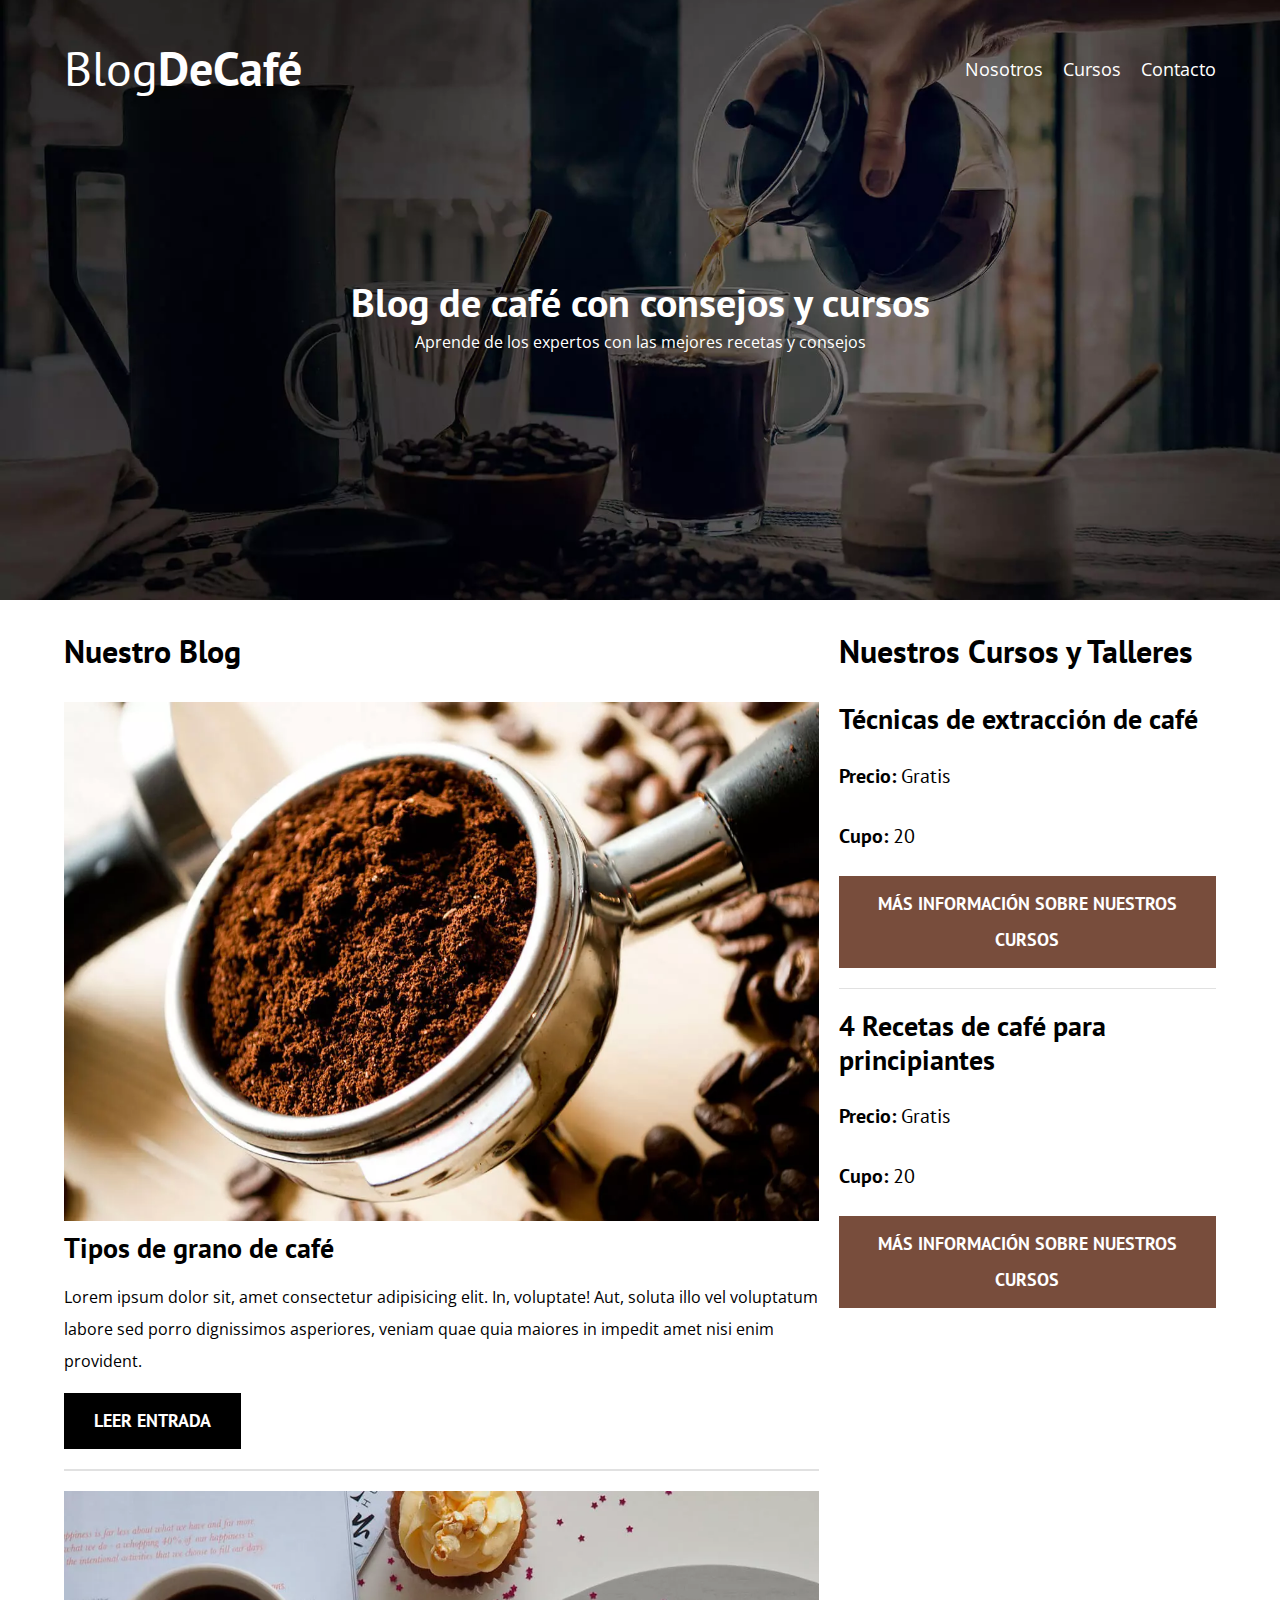
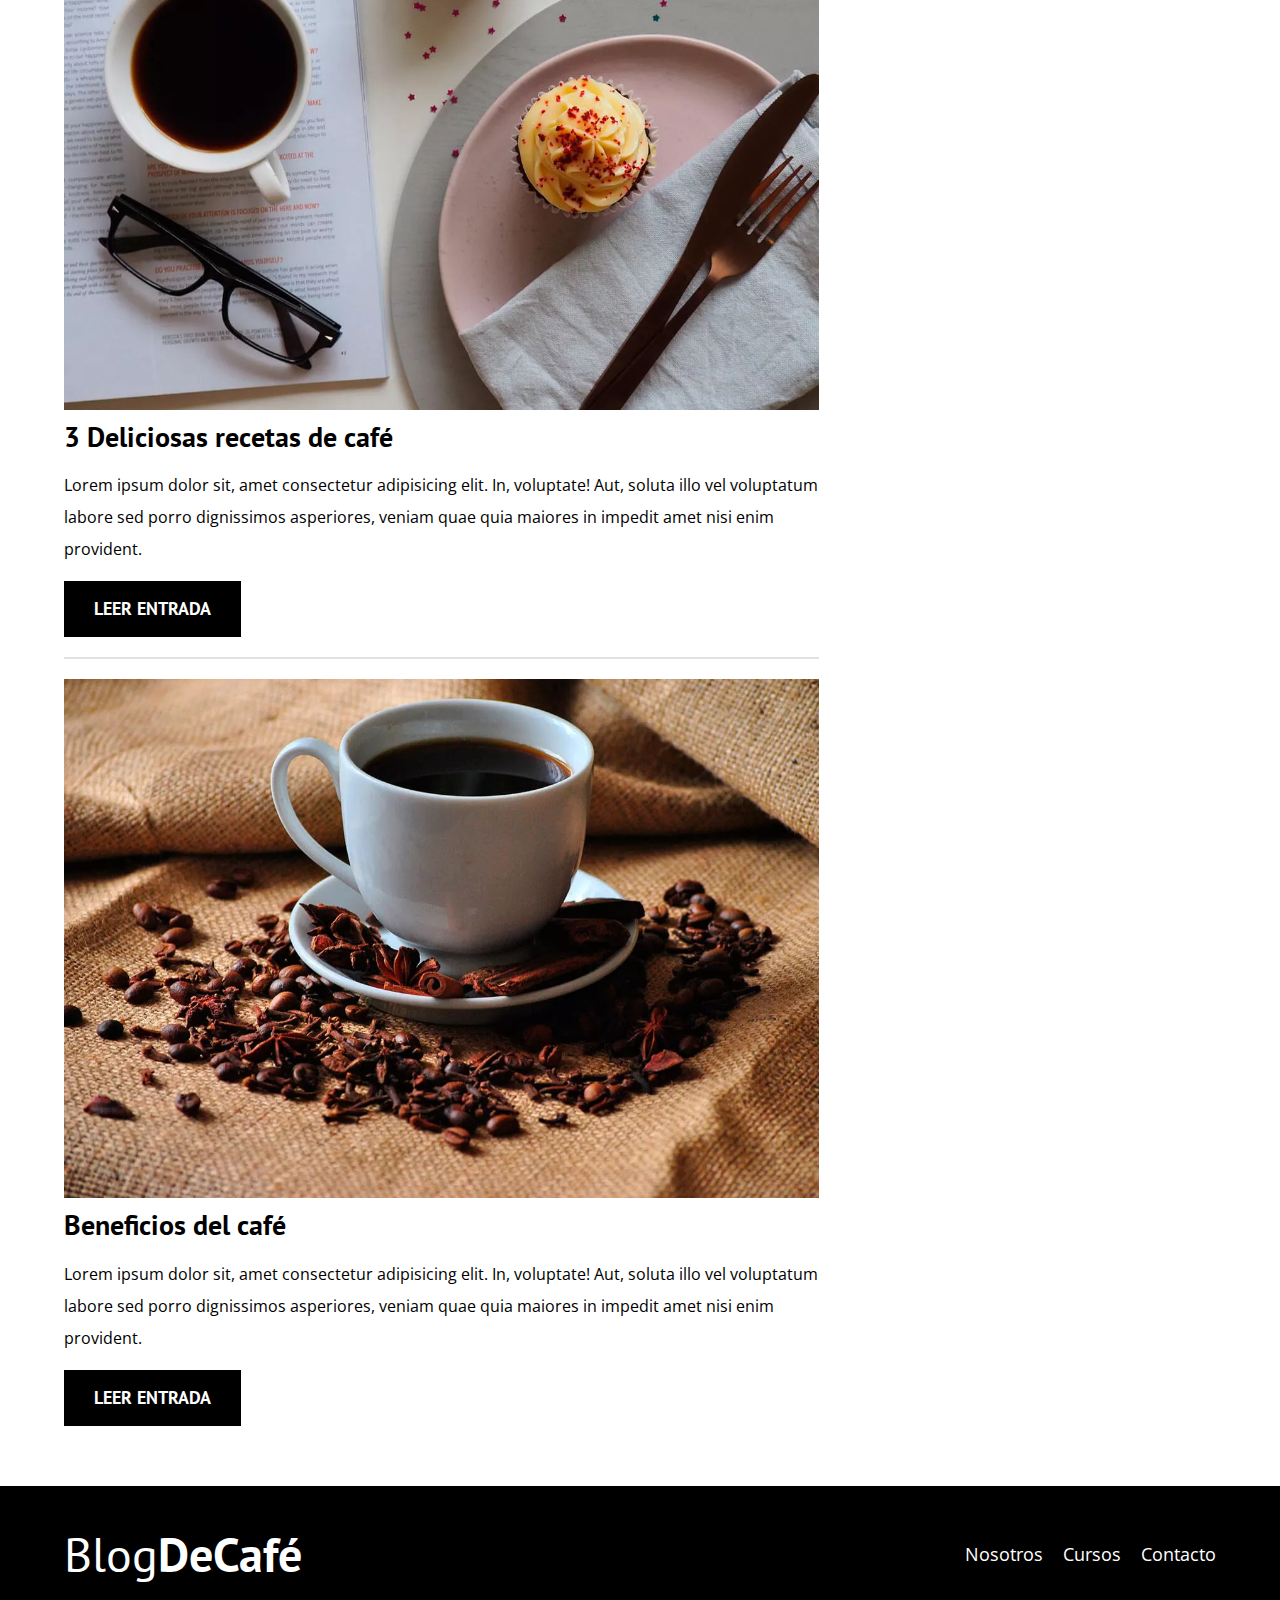
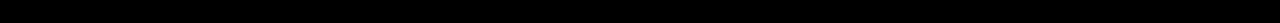
<file: index.html>
<!DOCTYPE html>
<html lang="en">
<head>
    <meta charset="UTF-8">
    <meta name="viewport" content="width=device-width, initial-scale=1.0">
    <title>BlogDeCafé</title>
    <meta name="description" content="Página web de blog de café">

    <!-- Prefetch -->
     <link rel="prefetch" href="nosotros.html" as="document">

    <!-- Preload -->
    <link rel="preload" href="css/normalize.css" as="style">
    <link rel="stylesheet" href="css/normalize.css">
    
    <link rel="preconnect" href="https://fonts.googleapis.com">
    <link rel="preconnect" href="https://fonts.gstatic.com" crossorigin>
    <link href="https://fonts.googleapis.com/css2?family=Open+Sans:ital@0;1&family=PT+Sans:wght@400;700&display=swap" rel="stylesheet">
    
    <link rel="preload" href="css/style.css" as="style">
    <link rel="stylesheet" href="css/style.css">

    <link rel="preload" href="img/blog1.jpg" as="image">
</head>
<body>
    <header class="header">
        <div class="contenedor">
            <div class="barra">
                <a class="logo" href="index.html">
                    <h1 class="logo__nombre no-margin centrar-texto">Blog<span class="logo__bold">DeCafé</span></h1>
                </a>

                <nav class="navegacion">
                    <a href="nosotros.html" class="navegacion__enlace">Nosotros</a>
                    <a href="cursos.html" class="navegacion__enlace">Cursos</a>
                    <a href="contacto.html" class="navegacion__enlace">Contacto</a>
                </nav>
            </div>
        </div>
        <div class="header__texto">
            <h2 class="no-margin">Blog de café con consejos y cursos</h2>
            <p class="no-margin">Aprende de los expertos con las mejores recetas y consejos</p>
        </div>
    </header>

    <div class="contenedor contenido-principal">
        <main class="blog">
            <h3>Nuestro Blog</h3>
            <article class="entrada">
                <div class="entrada__imagen">
                    <picture>
                        <source loading="lazy" srcset="img/blog1.webp" type="image/webp">
                        <img loading="lazy" src="img/blog1.jpg" alt="imagen blog">
                    </picture>
                </div>
                <div class="entrada__contenido">
                    <h4 class="no-margin">Tipos de grano de café</h4>
                    <p>Lorem ipsum dolor sit, amet consectetur adipisicing elit. In, voluptate! Aut, soluta illo vel voluptatum labore sed porro dignissimos asperiores, veniam quae quia maiores in impedit amet nisi enim provident.</p>
                    <a href="entrada.html" class="boton boton--primario">Leer entrada</a>
                </div>
            </article>
            <article class="entrada">
                <div class="entrada__imagen">
                    <picture>
                        <source loading="lazy" srcset="img/blog2.webp" type="image/webp">
                        <img loading="lazy" src="img/blog2.jpg" alt="imagen blog">
                    </picture>
                </div>
                <div class="entrada__contenido">
                    <h4 class="no-margin">3 Deliciosas recetas de café</h4>
                    <p>Lorem ipsum dolor sit, amet consectetur adipisicing elit. In, voluptate! Aut, soluta illo vel voluptatum labore sed porro dignissimos asperiores, veniam quae quia maiores in impedit amet nisi enim provident.</p>
                    <a href="entrada.html" class="boton boton--primario">Leer entrada</a>
                </div>
            </article>
            <article class="entrada">
                <div class="entrada__imagen">
                    <picture>
                        <source loading="lazy" srcset="img/blog3.webp" type="image/webp">
                        <img loading="lazy" src="img/blog3.jpg" alt="imagen blog">
                    </picture>
                </div>
                <div class="entrada__contenido">
                    <h4 class="no-margin">Beneficios del café</h4>
                    <p>Lorem ipsum dolor sit, amet consectetur adipisicing elit. In, voluptate! Aut, soluta illo vel voluptatum labore sed porro dignissimos asperiores, veniam quae quia maiores in impedit amet nisi enim provident.</p>
                    <a href="entrada.html" class="boton boton--primario">Leer entrada</a>
                </div>
            </article>
        </main>
        <aside class="sidebar">
            <h3>Nuestros Cursos y Talleres</h3>
            <ul class="cursos no-padding">
                <li class="widget-curso">
                    <h4 class="no-margin">Técnicas de extracción de café</h4>
                    <p class="widget-curso__label">Precio: 
                        <span class="widget-curso__info">Gratis</span>
                    </p>
                    <p class="widget-curso__label">Cupo: 
                        <span class="widget-curso__info">20</span>
                    </p>
                    <a href="entrada.html" class="boton boton--secundario">Más información sobre nuestros cursos</a>
                </li>
                <li class="widget-curso">
                    <h4 class="no-margin">4 Recetas de café para principiantes</h4>
                    <p class="widget-curso__label">Precio: 
                        <span class="widget-curso__info">Gratis</span>
                    </p>
                    <p class="widget-curso__label">Cupo: 
                        <span class="widget-curso__info">20</span>
                    </p>
                    <a href="entrada.html" class="boton boton--secundario">Más información sobre nuestros cursos</a>
                </li>
            </ul>
        </aside>
    </div>
    <footer class="footer">
        <div class="contenedor">
            <div class="barra">
                <a class="logo" href="index.html">
                    <h1 class="logo__nombre no-margin centrar-texto">Blog<span class="logo__bold">DeCafé</span></h1>
                </a>

                <nav class="navegacion">
                    <a href="nosotros.html" class="navegacion__enlace">Nosotros</a>
                    <a href="cursos.html" class="navegacion__enlace">Cursos</a>
                    <a href="contacto.html" class="navegacion__enlace">Contacto</a>
                </nav>
            </div>     
        </div>
    </footer>
    <script src="js/modernizr.js"></script>
</body>
</html>
</file>
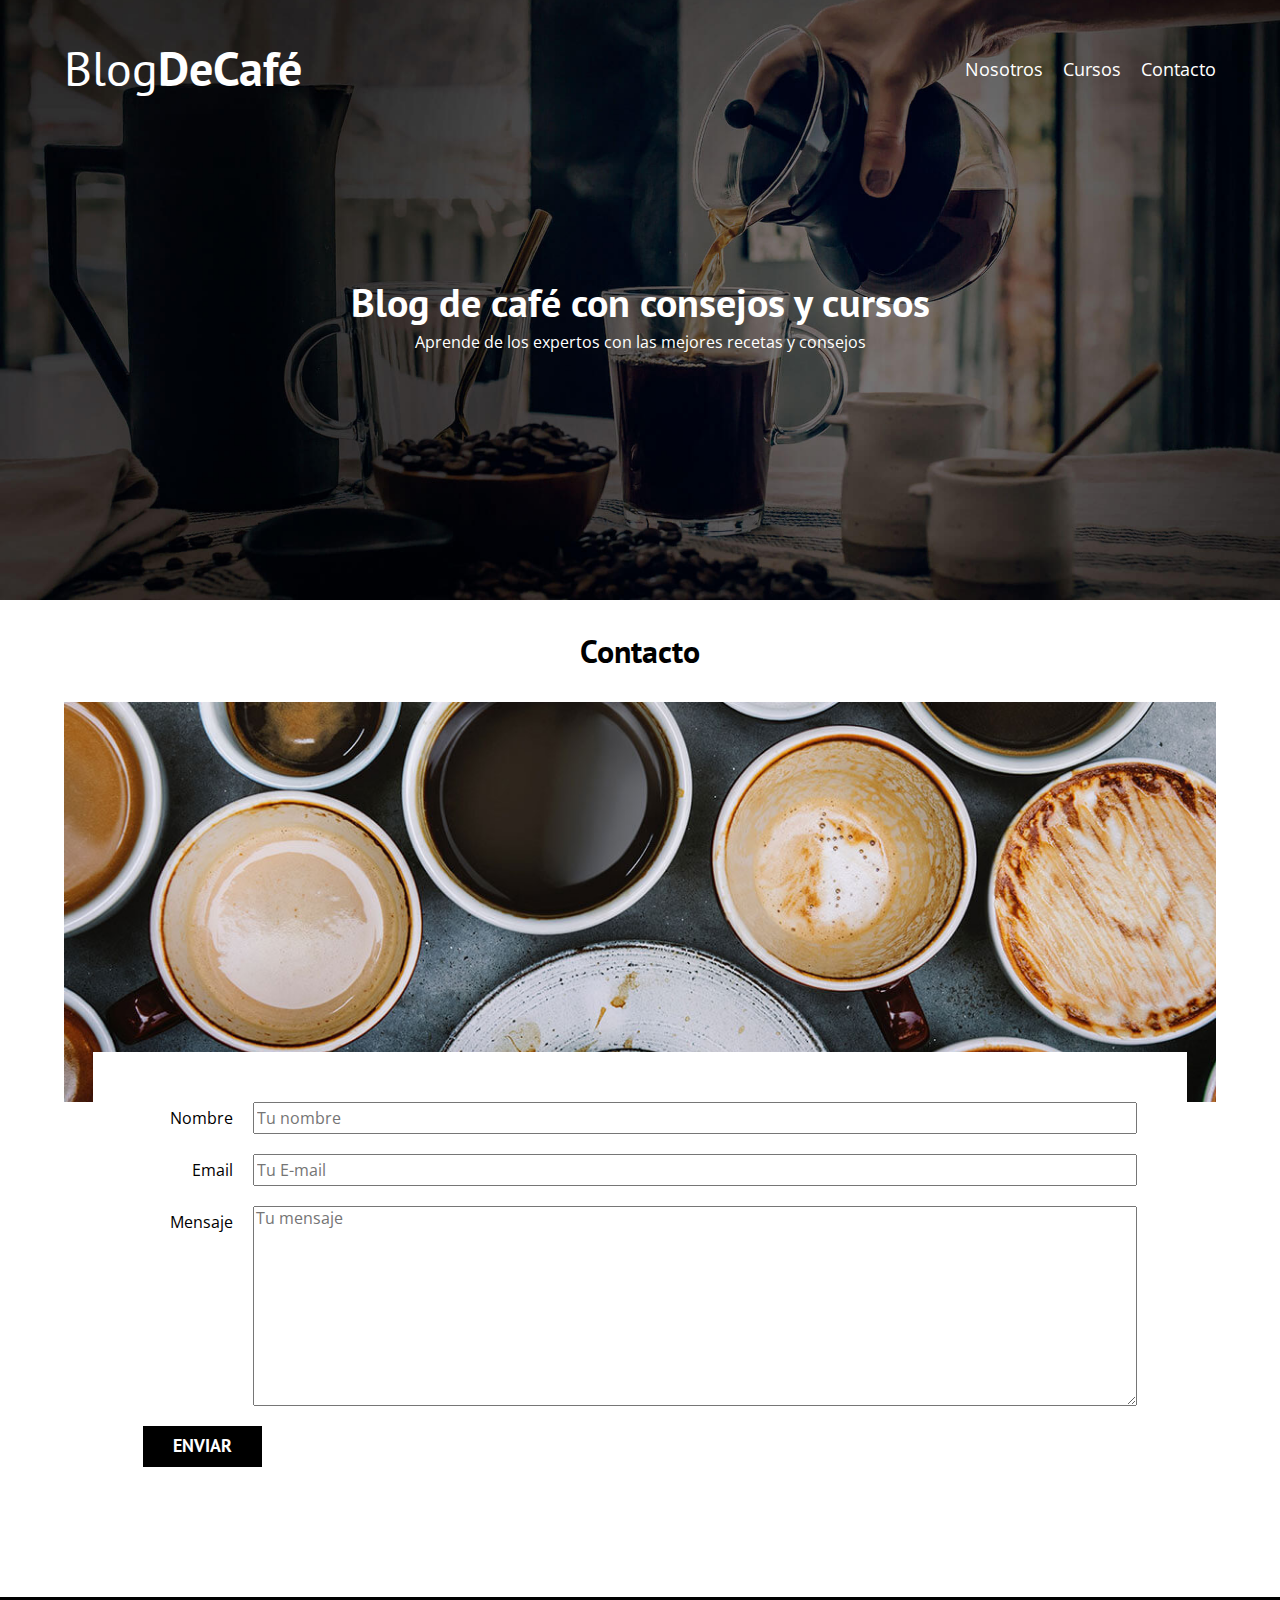
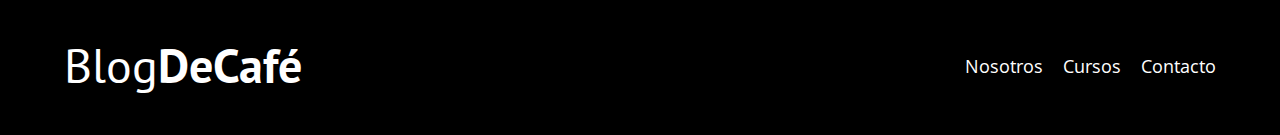
<file: contacto.html>
<!DOCTYPE html>
<html lang="en">
<head>
    <meta charset="UTF-8">
    <meta name="viewport" content="width=device-width, initial-scale=1.0">
    <title>BlogDeCafé</title>
    <link rel="stylesheet" href="css/normalize.css">
    <link rel="preconnect" href="https://fonts.googleapis.com">
    <link rel="preconnect" href="https://fonts.gstatic.com" crossorigin>
    <link href="https://fonts.googleapis.com/css2?family=Open+Sans:ital@0;1&family=PT+Sans:wght@400;700&display=swap" rel="stylesheet">
    <link rel="stylesheet" href="css/style.css">
</head>
<body>
    <header class="header">
        <div class="contenedor">
            <div class="barra">
                <a class="logo" href="index.html">
                    <h1 class="logo__nombre no-margin centrar-texto">Blog<span class="logo__bold">DeCafé</span></h1>
                </a>

                <nav class="navegacion">
                    <a href="nosotros.html" class="navegacion__enlace">Nosotros</a>
                    <a href="cursos.html" class="navegacion__enlace">Cursos</a>
                    <a href="contacto.html" class="navegacion__enlace">Contacto</a>
                </nav>
            </div>
        </div>
        <div class="header__texto">
            <h2 class="no-margin">Blog de café con consejos y cursos</h2>
            <p class="no-margin">Aprende de los expertos con las mejores recetas y consejos</p>
        </div>
    </header>

    <main class="contenedor">
        <h3 class="centrar-texto">Contacto</h3>
        
        <div class="contacto-bg"></div>
        <form class="formulario">
                <div class="campo">
                    <label class="campo__label" for="nombre">Nombre</label>
                    <input class="campo__field" type="text" name="nombre" id="nombre" placeholder="Tu nombre">
                </div>
                <div class="campo">
                    <label class="campo__label" for="email">Email</label>
                    <input class="campo__field"  type="email" name="email" id="email" placeholder="Tu E-mail">
                </div>
                <div class="campo">
                    <label class="campo__label" for="mensaje">Mensaje</label>
                    <textarea class="campo__field campo__field--textarea" name="mensaje" id="mensaje" placeholder="Tu mensaje"></textarea>
                </div>
                <div class="campo">
                    <input type="submit" name="submit" id="submit" value="Enviar" class="boton boton--primario">
                </div>
        </form>
        
    </main>
    <footer class="footer">
        <div class="contenedor">
            <div class="barra">
                <a class="logo" href="index.html">
                    <h1 class="logo__nombre no-margin centrar-texto">Blog<span class="logo__bold">DeCafé</span></h1>
                </a>

                <nav class="navegacion">
                    <a href="nosotros.html" class="navegacion__enlace">Nosotros</a>
                    <a href="cursos.html" class="navegacion__enlace">Cursos</a>
                    <a href="contacto.html" class="navegacion__enlace">Contacto</a>
                </nav>
            </div>     
        </div>
    </footer>
</body>
</html>
</file>
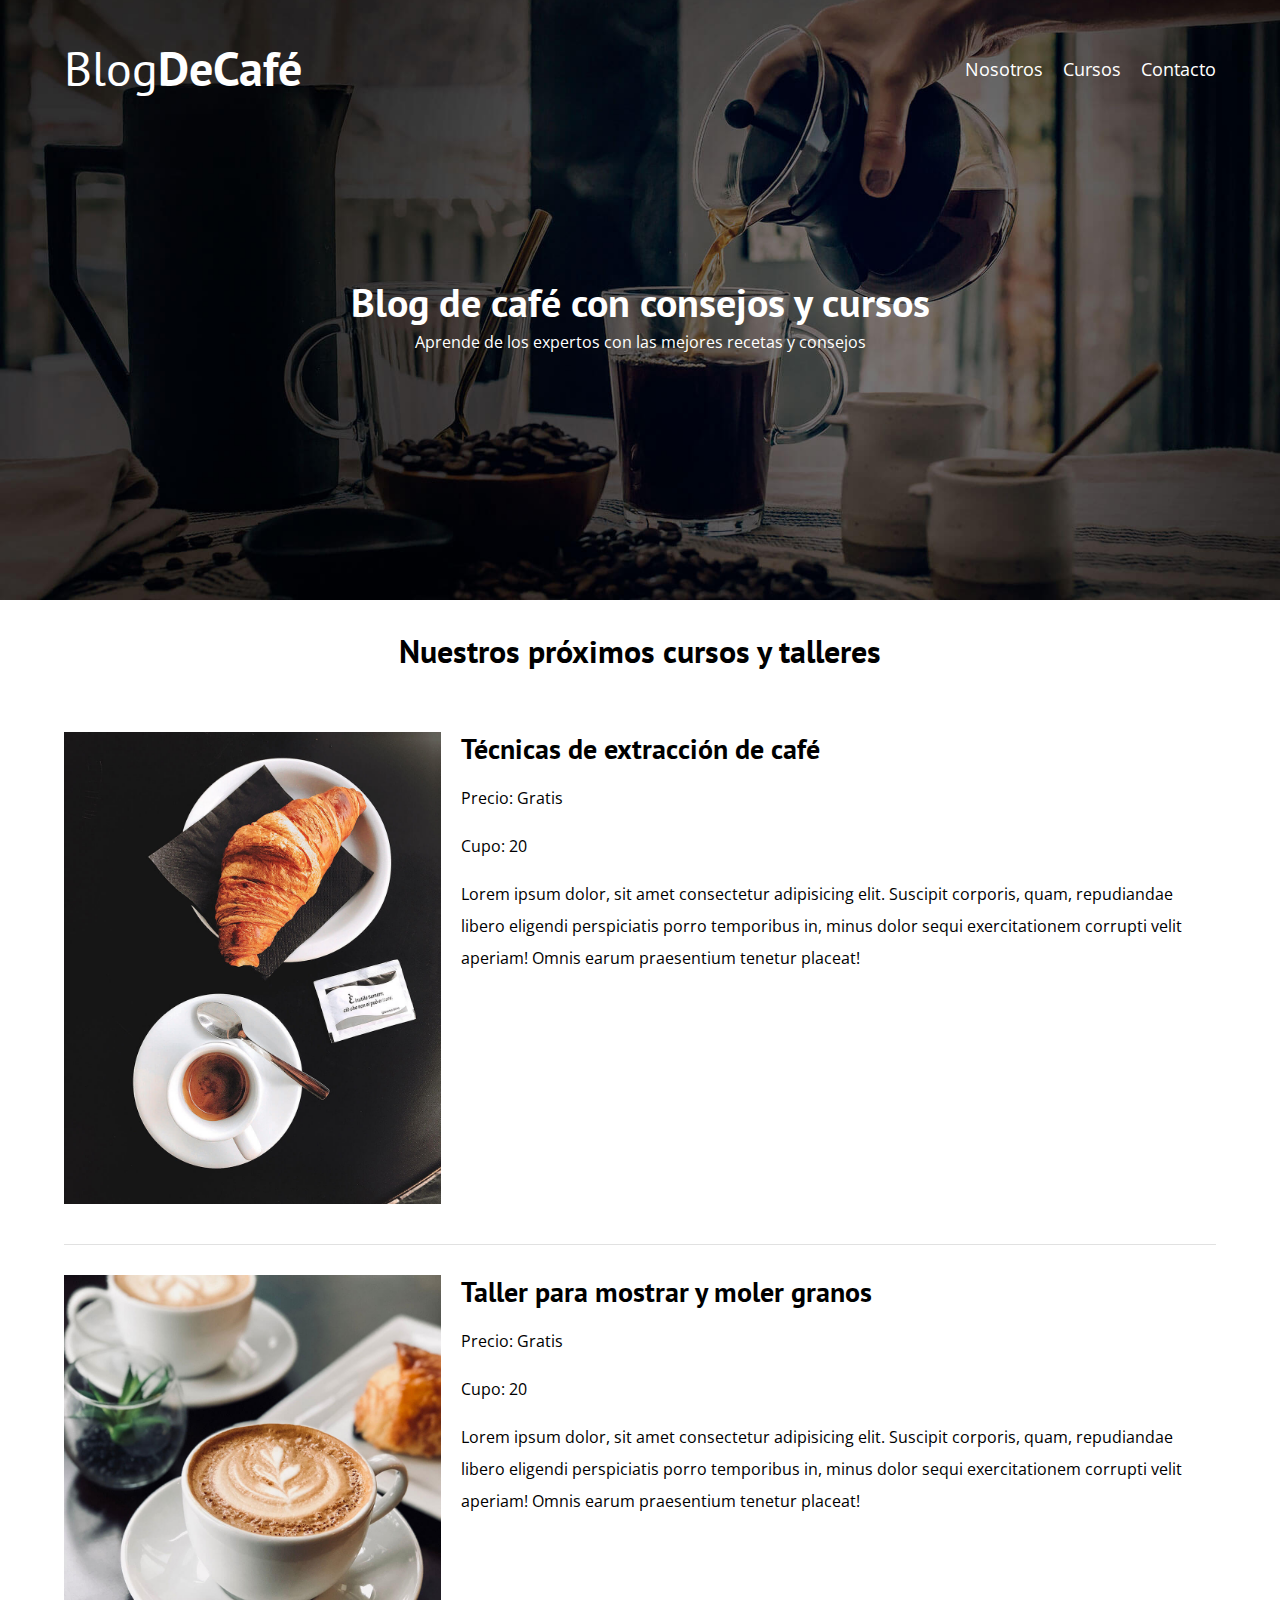
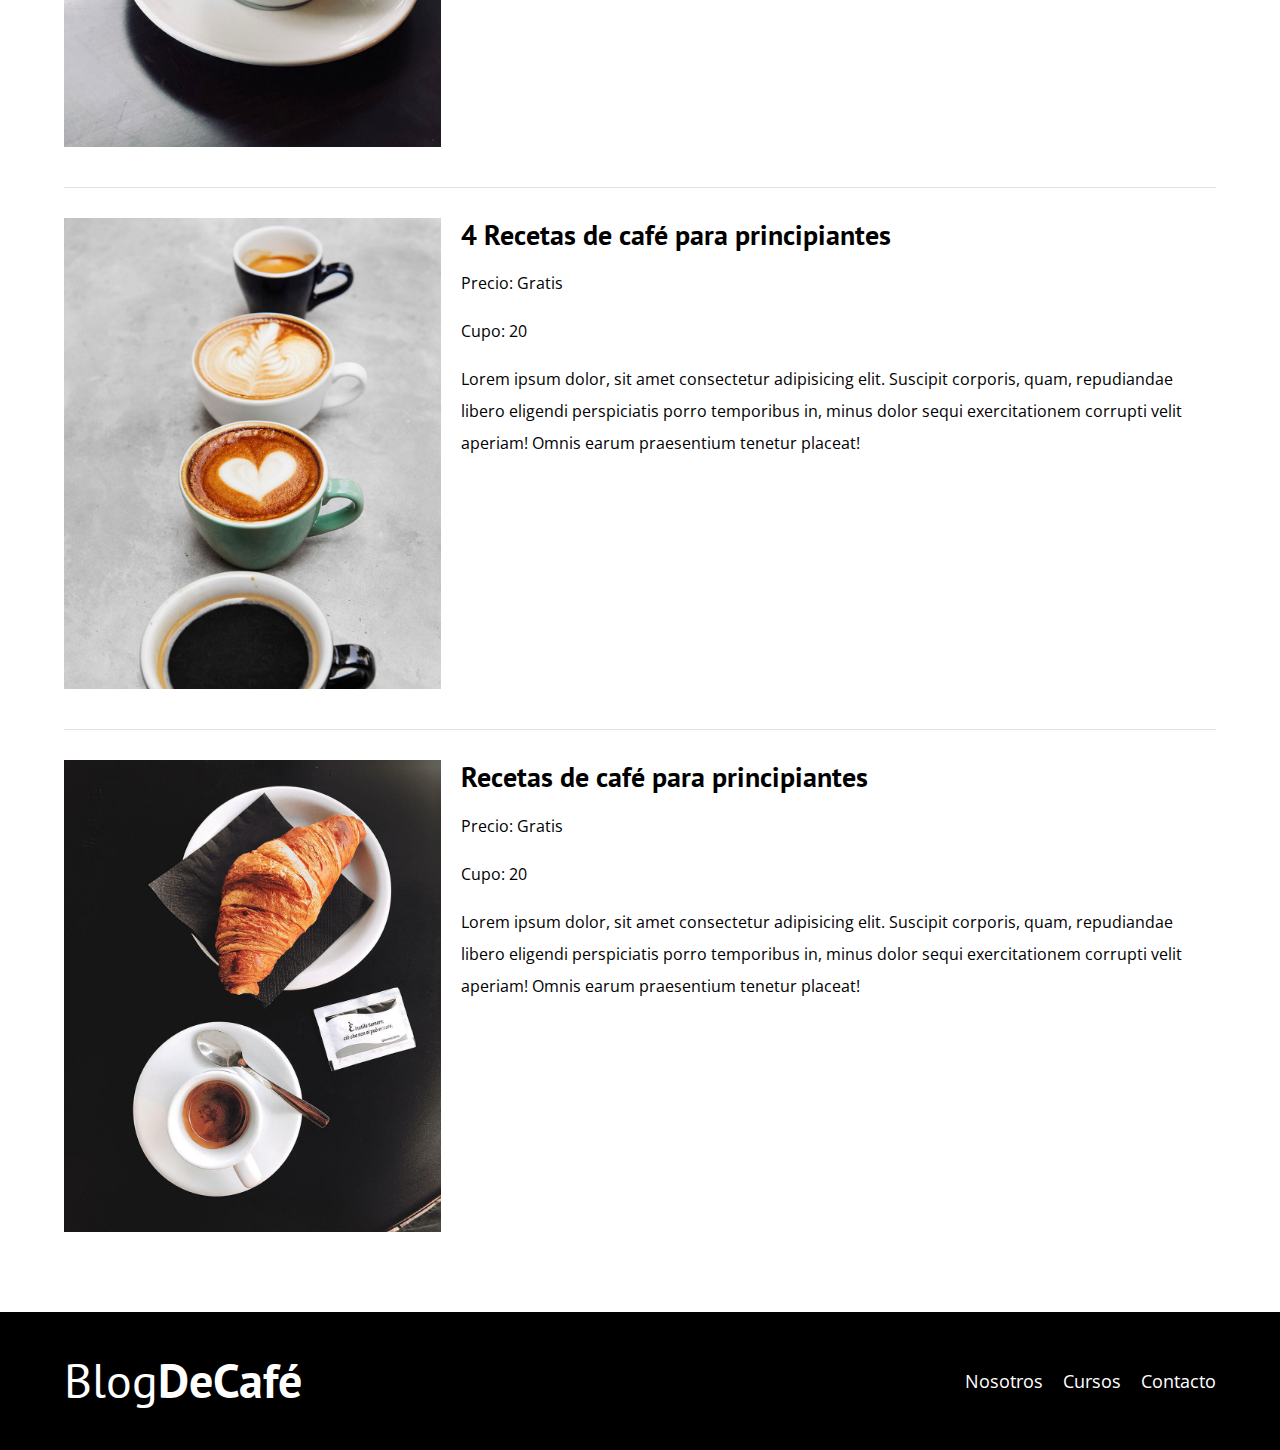
<file: cursos.html>
<!DOCTYPE html>
<html lang="en">
<head>
    <meta charset="UTF-8">
    <meta name="viewport" content="width=device-width, initial-scale=1.0">
    <title>BlogDeCafé</title>
    <link rel="stylesheet" href="css/normalize.css">
    <link rel="preconnect" href="https://fonts.googleapis.com">
    <link rel="preconnect" href="https://fonts.gstatic.com" crossorigin>
    <link href="https://fonts.googleapis.com/css2?family=Open+Sans:ital@0;1&family=PT+Sans:wght@400;700&display=swap" rel="stylesheet">
    <link rel="stylesheet" href="css/style.css">
</head>
<body>
    <header class="header">
        <div class="contenedor">
            <div class="barra">
                <a class="logo" href="index.html">
                    <h1 class="logo__nombre no-margin centrar-texto">Blog<span class="logo__bold">DeCafé</span></h1>
                </a>

                <nav class="navegacion">
                    <a href="nosotros.html" class="navegacion__enlace">Nosotros</a>
                    <a href="cursos.html" class="navegacion__enlace">Cursos</a>
                    <a href="contacto.html" class="navegacion__enlace">Contacto</a>
                </nav>
            </div>
        </div>
        <div class="header__texto">
            <h2 class="no-margin">Blog de café con consejos y cursos</h2>
            <p class="no-margin">Aprende de los expertos con las mejores recetas y consejos</p>
        </div>
    </header>

    <main class="contenedor">
        <h3 class="centrar-texto">Nuestros próximos cursos y talleres</h3>

        <div class="curso">
            <div class="curso__imagen">
                <img src="img/curso1.jpg" alt="Imagen del curso">
            </div>

            <div class="curso__informacion">
                <h4 class="no-margin">Técnicas de extracción de café</h4>
                <p class="curso__label">Precio: 
                    <span class="curso__info">Gratis</span>
                </p>
                <p class="curso__label">Cupo: 
                    <span class="curso__info">20</span>
                    <p class="curso__descripcion">Lorem ipsum dolor, sit amet consectetur adipisicing elit. Suscipit corporis, quam, repudiandae libero eligendi perspiciatis porro temporibus in, minus dolor sequi exercitationem corrupti velit aperiam! Omnis earum praesentium tenetur placeat!</p>
                </p>
            </div> <!-- .curso-informacion -->
        </div> <!--. curso -->

        <div class="curso">
            <div class="curso__imagen">
                <img src="img/curso2.jpg" alt="Imagen del curso">
            </div>

            <div class="curso__informacion">
                <h4 class="no-margin">Taller para mostrar y moler granos</h4>
                <p class="curso__label">Precio: 
                    <span class="curso__info">Gratis</span>
                </p>
                <p class="curso__label">Cupo: 
                    <span class="curso__info">20</span>
                    <p class="curso__descripcion">Lorem ipsum dolor, sit amet consectetur adipisicing elit. Suscipit corporis, quam, repudiandae libero eligendi perspiciatis porro temporibus in, minus dolor sequi exercitationem corrupti velit aperiam! Omnis earum praesentium tenetur placeat!</p>
                </p>
            </div> <!-- .curso-informacion -->
        </div> <!--. curso -->

        <div class="curso">
            <div class="curso__imagen">
                <img src="img/curso3.jpg" alt="Imagen del curso">
            </div>

            <div class="curso__informacion">
                <h4 class="no-margin">4 Recetas de café para principiantes</h4>
                <p class="curso__label">Precio: 
                    <span class="curso__info">Gratis</span>
                </p>
                <p class="curso__label">Cupo: 
                    <span class="curso__info">20</span>
                    <p class="curso__descripcion">Lorem ipsum dolor, sit amet consectetur adipisicing elit. Suscipit corporis, quam, repudiandae libero eligendi perspiciatis porro temporibus in, minus dolor sequi exercitationem corrupti velit aperiam! Omnis earum praesentium tenetur placeat!</p>
                </p>
            </div> <!-- .curso-informacion -->
        </div> <!--. curso -->

        <div class="curso">
            <div class="curso__imagen">
                <img src="img/curso1.jpg" alt="Imagen del curso">
            </div>

            <div class="curso__informacion">
                <h4 class="no-margin">Recetas de café para principiantes</h4>
                <p class="curso__label">Precio: 
                    <span class="curso__info">Gratis</span>
                </p>
                <p class="curso__label">Cupo: 
                    <span class="curso__info">20</span>
                    <p class="curso__descripcion">Lorem ipsum dolor, sit amet consectetur adipisicing elit. Suscipit corporis, quam, repudiandae libero eligendi perspiciatis porro temporibus in, minus dolor sequi exercitationem corrupti velit aperiam! Omnis earum praesentium tenetur placeat!</p>
                </p>
            </div> <!-- .curso-informacion -->
        </div> <!--. curso -->

    </main>
    <footer class="footer">
        <div class="contenedor">
            <div class="barra">
                <a class="logo" href="index.html">
                    <h1 class="logo__nombre no-margin centrar-texto">Blog<span class="logo__bold">DeCafé</span></h1>
                </a>

                <nav class="navegacion">
                    <a href="nosotros.html" class="navegacion__enlace">Nosotros</a>
                    <a href="cursos.html" class="navegacion__enlace">Cursos</a>
                    <a href="contacto.html" class="navegacion__enlace">Contacto</a>
                </nav>
            </div>     
        </div>
    </footer>
</body>
</html>
</file>
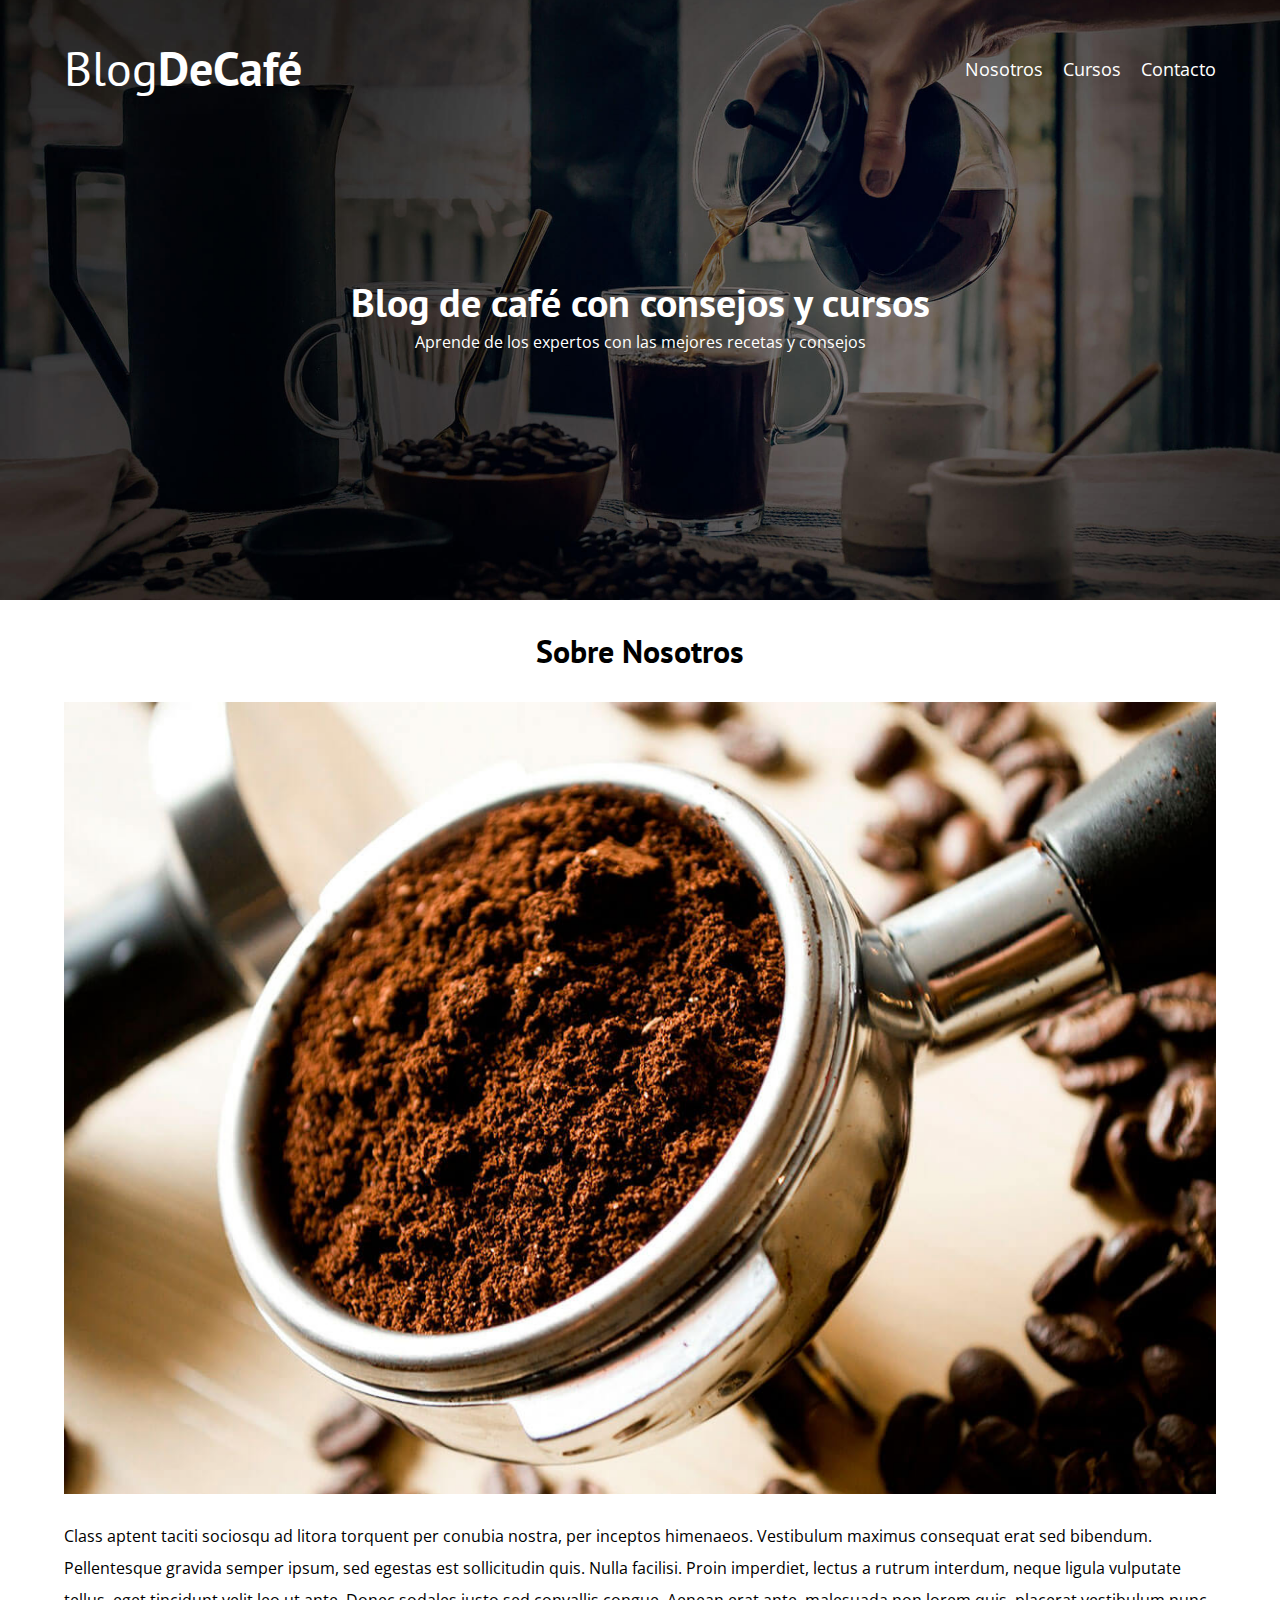
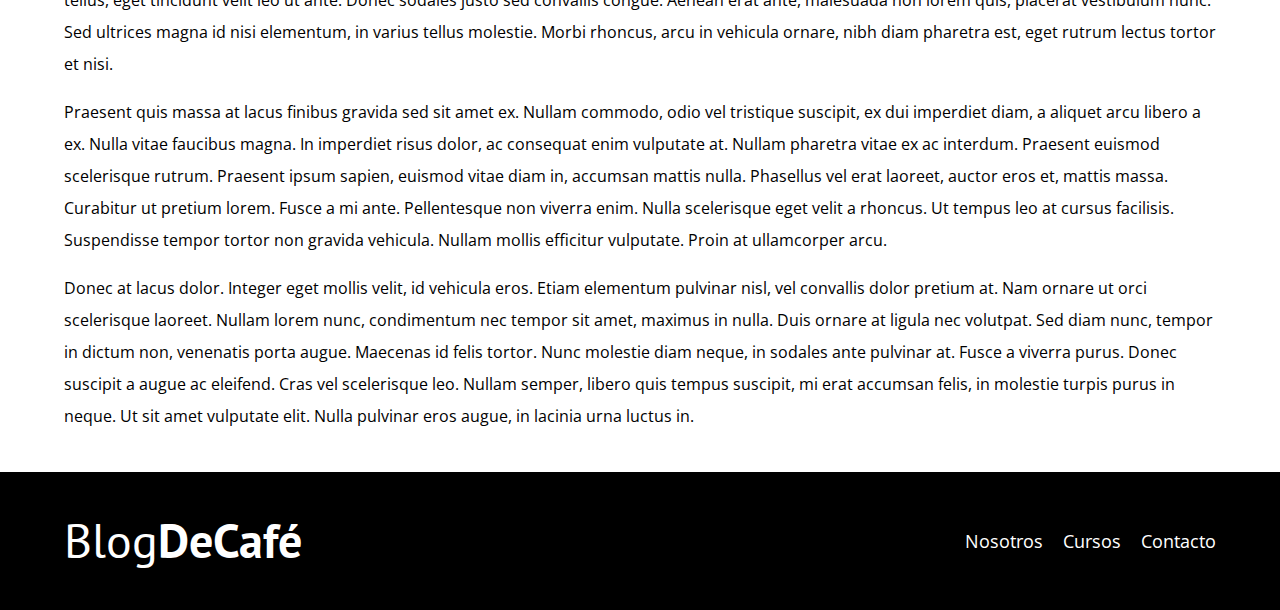
<file: entrada.html>
<!DOCTYPE html>
<html lang="en">
<head>
    <meta charset="UTF-8">
    <meta name="viewport" content="width=device-width, initial-scale=1.0">
    <title>BlogDeCafé</title>
    <link rel="stylesheet" href="css/normalize.css">
    <link rel="preconnect" href="https://fonts.googleapis.com">
    <link rel="preconnect" href="https://fonts.gstatic.com" crossorigin>
    <link href="https://fonts.googleapis.com/css2?family=Open+Sans:ital@0;1&family=PT+Sans:wght@400;700&display=swap" rel="stylesheet">
    <link rel="stylesheet" href="css/style.css">
</head>
<body>
    <header class="header">
        <div class="contenedor">
            <div class="barra">
                <a class="logo" href="index.html">
                    <h1 class="logo__nombre no-margin centrar-texto">Blog<span class="logo__bold">DeCafé</span></h1>
                </a>

                <nav class="navegacion">
                    <a href="nosotros.html" class="navegacion__enlace">Nosotros</a>
                    <a href="cursos.html" class="navegacion__enlace">Cursos</a>
                    <a href="contacto.html" class="navegacion__enlace">Contacto</a>
                </nav>
            </div>
        </div>
        <div class="header__texto">
            <h2 class="no-margin">Blog de café con consejos y cursos</h2>
            <p class="no-margin">Aprende de los expertos con las mejores recetas y consejos</p>
        </div>
    </header>

    <main class="contenedor">
        <h3 class="centrar-texto">Sobre Nosotros</h3>
        <img src="img/blog1.jpg" alt="Imagen del blog">
        <p>Class aptent taciti sociosqu ad litora torquent per conubia nostra, per inceptos himenaeos. Vestibulum maximus consequat erat sed bibendum. Pellentesque gravida semper ipsum, sed egestas est sollicitudin quis. Nulla facilisi. Proin imperdiet, lectus a rutrum interdum, neque ligula vulputate tellus, eget tincidunt velit leo ut ante. Donec sodales justo sed convallis congue. Aenean erat ante, malesuada non lorem quis, placerat vestibulum nunc. Sed ultrices magna id nisi elementum, in varius tellus molestie. Morbi rhoncus, arcu in vehicula ornare, nibh diam pharetra est, eget rutrum lectus tortor et nisi.</p>

        <p>Praesent quis massa at lacus finibus gravida sed sit amet ex. Nullam commodo, odio vel tristique suscipit, ex dui imperdiet diam, a aliquet arcu libero a ex. Nulla vitae faucibus magna. In imperdiet risus dolor, ac consequat enim vulputate at. Nullam pharetra vitae ex ac interdum. Praesent euismod scelerisque rutrum. Praesent ipsum sapien, euismod vitae diam in, accumsan mattis nulla. Phasellus vel erat laoreet, auctor eros et, mattis massa. Curabitur ut pretium lorem. Fusce a mi ante. Pellentesque non viverra enim. Nulla scelerisque eget velit a rhoncus. Ut tempus leo at cursus facilisis. Suspendisse tempor tortor non gravida vehicula. Nullam mollis efficitur vulputate. Proin at ullamcorper arcu.</p>

        <p>Donec at lacus dolor. Integer eget mollis velit, id vehicula eros. Etiam elementum pulvinar nisl, vel convallis dolor pretium at. Nam ornare ut orci scelerisque laoreet. Nullam lorem nunc, condimentum nec tempor sit amet, maximus in nulla. Duis ornare at ligula nec volutpat. Sed diam nunc, tempor in dictum non, venenatis porta augue. Maecenas id felis tortor. Nunc molestie diam neque, in sodales ante pulvinar at. Fusce a viverra purus. Donec suscipit a augue ac eleifend. Cras vel scelerisque leo. Nullam semper, libero quis tempus suscipit, mi erat accumsan felis, in molestie turpis purus in neque. Ut sit amet vulputate elit. Nulla pulvinar eros augue, in lacinia urna luctus in.</p>
    </main>
    <footer class="footer">
        <div class="contenedor">
            <div class="barra">
                <a class="logo" href="index.html">
                    <h1 class="logo__nombre no-margin centrar-texto">Blog<span class="logo__bold">DeCafé</span></h1>
                </a>

                <nav class="navegacion">
                    <a href="nosotros.html" class="navegacion__enlace">Nosotros</a>
                    <a href="cursos.html" class="navegacion__enlace">Cursos</a>
                    <a href="contacto.html" class="navegacion__enlace">Contacto</a>
                </nav>
            </div>     
        </div>
    </footer>
</body>
</html>
</file>
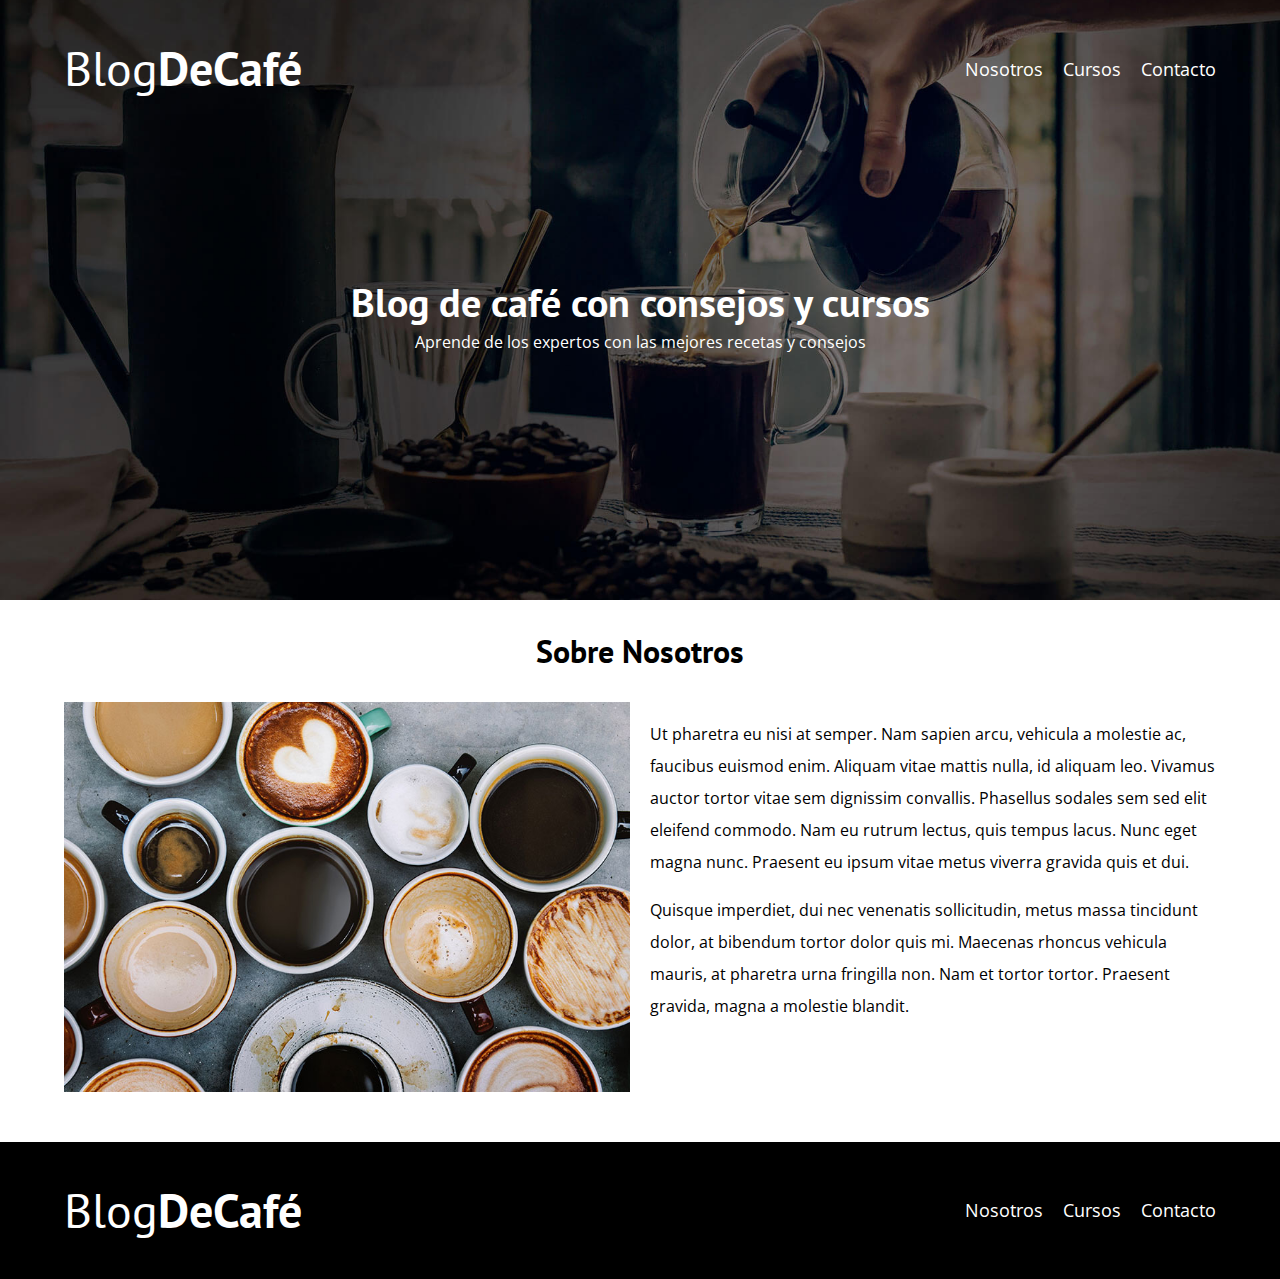
<file: nosotros.html>
<!DOCTYPE html>
<html lang="en">
<head>
    <meta charset="UTF-8">
    <meta name="viewport" content="width=device-width, initial-scale=1.0">
    <title>BlogDeCafé</title>
    <link rel="stylesheet" href="css/normalize.css">
    <link rel="preconnect" href="https://fonts.googleapis.com">
    <link rel="preconnect" href="https://fonts.gstatic.com" crossorigin>
    <link href="https://fonts.googleapis.com/css2?family=Open+Sans:ital@0;1&family=PT+Sans:wght@400;700&display=swap" rel="stylesheet">
    <link rel="stylesheet" href="css/style.css">
</head>
<body>
    <header class="header">
        <div class="contenedor">
            <div class="barra">
                <a class="logo" href="index.html">
                    <h1 class="logo__nombre no-margin centrar-texto">Blog<span class="logo__bold">DeCafé</span></h1>
                </a>

                <nav class="navegacion">
                    <a href="nosotros.html" class="navegacion__enlace">Nosotros</a>
                    <a href="cursos.html" class="navegacion__enlace">Cursos</a>
                    <a href="contacto.html" class="navegacion__enlace">Contacto</a>
                </nav>
            </div>
        </div>
        <div class="header__texto">
            <h2 class="no-margin">Blog de café con consejos y cursos</h2>
            <p class="no-margin">Aprende de los expertos con las mejores recetas y consejos</p>
        </div>
    </header>

    <main class="contenedor">
        <h3 class="centrar-texto">Sobre Nosotros</h3>
        <div class="sobre-nosotros">
            <div class="sobre-nosotros__imagen">
                <img src="img/nosotros.jpg" alt="imagen nosotros">
            </div>
            <div class="sobre-nosotros__texto">
                <p>Ut pharetra eu nisi at semper. Nam sapien arcu, vehicula a molestie ac, faucibus euismod enim. Aliquam vitae mattis nulla, id aliquam leo. Vivamus auctor tortor vitae sem dignissim convallis. Phasellus sodales sem sed elit eleifend commodo. Nam eu rutrum lectus, quis tempus lacus. Nunc eget magna nunc. Praesent eu ipsum vitae metus viverra gravida quis et dui.</p>
                <p>Quisque imperdiet, dui nec venenatis sollicitudin, metus massa tincidunt dolor, at bibendum tortor dolor quis mi. Maecenas rhoncus vehicula mauris, at pharetra urna fringilla non. Nam et tortor tortor. Praesent gravida, magna a molestie blandit.</p>
            </div>
        </div>
    </main>
    <footer class="footer">
        <div class="contenedor">
            <div class="barra">
                <a class="logo" href="index.html">
                    <h1 class="logo__nombre no-margin centrar-texto">Blog<span class="logo__bold">DeCafé</span></h1>
                </a>

                <nav class="navegacion">
                    <a href="nosotros.html" class="navegacion__enlace">Nosotros</a>
                    <a href="cursos.html" class="navegacion__enlace">Cursos</a>
                    <a href="contacto.html" class="navegacion__enlace">Contacto</a>
                </nav>
            </div>     
        </div>
    </footer>
</body>
</html>
</file>
<file: css/style.css>
:root {
    --fuenteHeading: 'PT Sans', sans-serif;
    --fuenteParrafos: 'Open Sans', sans-serif;

    --primario: #784D3C;
    --gris: #E1E1E1;
    --blanco: #FFFFFF;
    --negro: #000000;
}

html {
    box-sizing: border-box;
    font-size: 62.5%;
}
*, *:before, *:after {
    box-sizing: inherit;
}
body {
    font-family: var(--fuenteParrafos);
    font-size: 1.6rem;
    line-height: 2;
}

/* Globales */
.contenedor {
    max-width: 120rem;
    width: 90%;
    width: min(90%, 120rem);
    margin:  0 auto;
}
a {
    text-decoration: none;
}
h1, h2, h3, h4 {
    font-family: var(--fuenteHeading);
    line-height: 1.2;
}
h1 {
    font-size: 4.8rem;
}
h2 {
    font-size: 4rem;
}
h3 {
    font-size: 3.2rem;
}
h4 {
    font-size: 2.8rem;
}
img {
    max-width: 100%;
}

/* Utilidades */
.no-margin {
    margin: 0;
}
.no-padding {
    padding: 0;
}
.centrar-texto {
    text-align: center;
}

/* Header */
.webp .header {
    background-image: url(../img/banner.webp);
}
.no-webp .header {
    background-image: url(../img/banner.jpg);
}
.header {
    background-image: url(../img/banner.jpg);
    height: 60rem;
    background-size: cover;
    background-repeat: no-repeat;
    background-position: center center;
}
.header__texto {
    color: var(--blanco);
    text-align: center;
    margin-top: 8rem;
}
@media (min-width: 768px) {
    .header__texto {
        margin-top: 18rem;
    }
}
.barra {
    padding-top: 4rem;
}
@media (min-width: 768px) {
    .barra {
        display: flex;
        justify-content: space-between;
        align-items: center;
    }
}
.logo {
    color: var(--blanco);
}
.logo__nombre {
    font-weight: 400;
}
.logo__bold {
    font-weight: 700;
}
.navegacion__enlace {
    display: block;
    text-align: center;
    color: var(--blanco);
    font-size: 1.8rem;
}
@media (min-width: 768px) {
    .navegacion {
        display: flex;
        gap: 2rem;
    }
}
/* Main */
@media (min-width: 768px) {
    .contenido-principal {
        display: grid;
        grid-template-columns: 2fr 1fr;
        gap: 2rem;
    }
}
.entrada {
    border-bottom: 2px solid var(--gris);
    margin-bottom: 2rem;
}
.entrada:last-of-type {
    border: none;
    margin-bottom: 0;
}
.boton {
    display: block;
    font-family: var(--fuenteHeading);
    color: var(--blanco);
    text-align: center;
    padding: 1rem 3rem;
    font-size: 1.8rem;
    text-transform: uppercase;
    font-weight: 700;
    margin-bottom: 2rem;
    border: none;
}
@media (min-width: 768px) {
    .boton {
        display: inline-block;
    }
}
.boton:hover {
    cursor: pointer;
}
.boton--primario {
    background-color: var(--negro);
}
.boton--secundario {
    background-color: var(--primario);
}

/* Sidebar */
.cursos {
    list-style: none;
}
.widget-curso {
    border-bottom: 1px solid var(--gris);
    margin-bottom: 2rem;
}
.widget-curso:last-of-type {
    border: none;
    margin-bottom: 0;
}
.widget-curso__label {
    font-family: var(--fuenteHeading);
    font-weight: bold;
}
.widget-curso__info {
    font-weight: normal;
}
.widget-curso__label,
.widget-curso__info {
    font-size: 2rem;
}

/* Footer */
.footer {
    background-color: var(--negro);
    padding-bottom: 4rem ;
    margin-top: 4rem;
}

/* Sobre nosotros */
@media (min-width: 768px) {
    .sobre-nosotros {
        display: grid;
        grid-template-columns: repeat(2, 1fr);
        gap: 2rem;
    }
}

/* Curso */
.curso {
    padding: 3rem 0;
    border-bottom: 1px solid var(--gris);
}
@media (min-width: 768px) {
    .curso {
        display: grid;
        grid-template-columns: 1fr 2fr;
        column-gap: 2rem;
    }
}
.curso:last-of-type {
    border: none;
}

/* Contacto */
.contacto-bg {
    background-image: url(../img/contacto.jpg);
    height: 40rem;
    background-size: cover;
    background-repeat: no-repeat;
}

/* Formulario */
.formulario {
    background-color: var(--blanco);
    margin: -5rem auto 0 auto;
    width: 95%;
    padding: 5rem;
}
.campo {
    display: flex;
    margin-bottom: 2rem;
    gap: 2rem;
}
.campo__label {
    flex: 0 0 9rem;
    text-align: right;
}
.campo__field {
    flex: 1;
}
.campo__field--textarea {
    height: 20rem;
}
</file>
